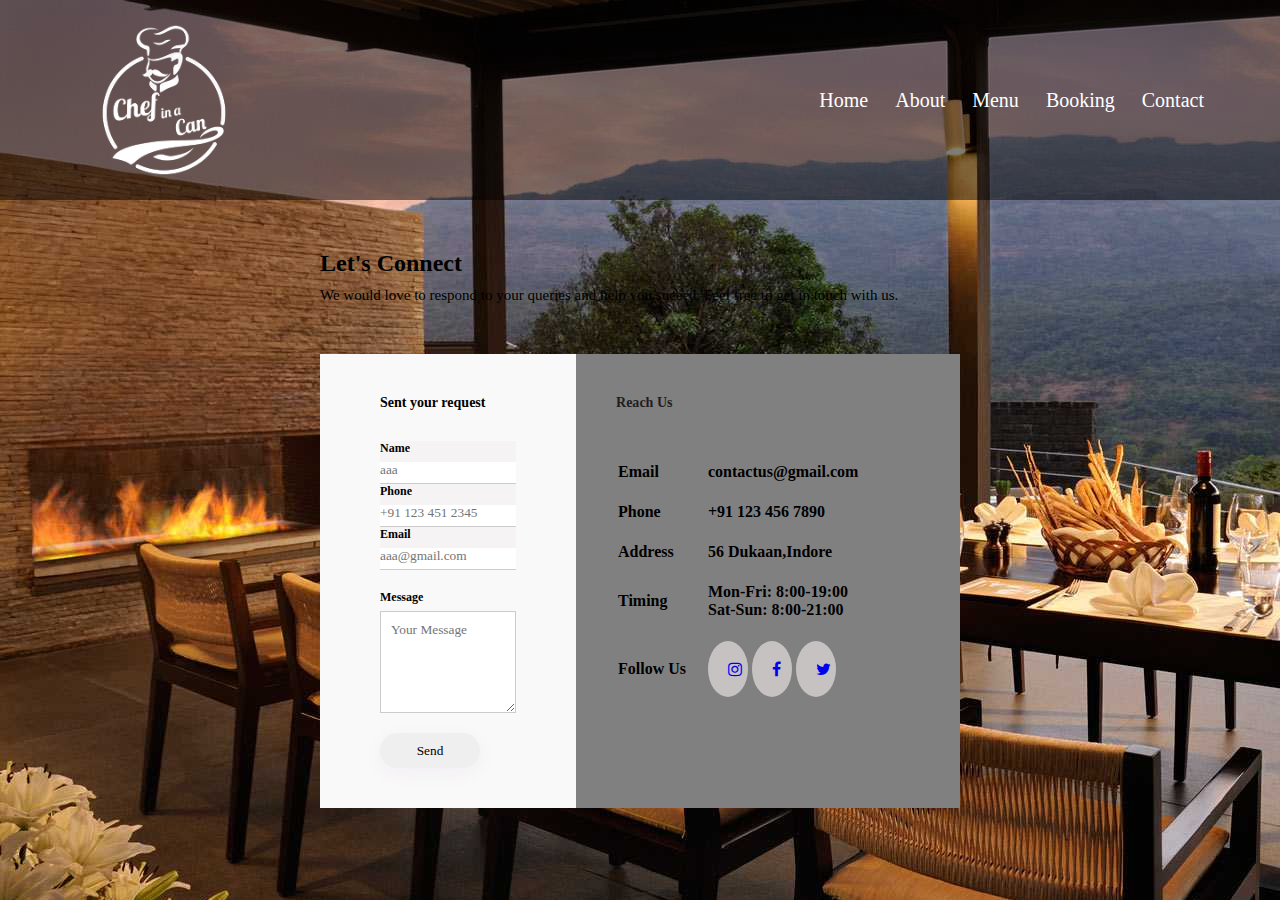
<file: aarushi.html>
<html>
     <head>
         <meta charset="UTF-8">
         <title> Contact us page </title>
         <link rel="stylesheet" href="fileforcss.css"/>
         <style>
            @import url('https://fonts.googleapis.com/css2?family=Baloo+Chettan+2&display=swap');
            </style>
            <link rel="stylesheet" href="https://cdnjs.cloudflare.com/ajax/libs/font-awesome/4.7.0/css/font-awesome.min.css">
            <nav class="navbar">
                <a href="#"><img src="food.png" alt=""></a>
                <div class="navlinks">
                    <ul>
                      <li> <a href="itisha.html">Home</a></li>
                      <li><a href="alaika.html">About</a></li>
                      <li> <a href="Ashwini.html">Menu</a></li>
                      <li><a href="booking.html">Booking</a></li>
                      <li><a href="aarushi.html">Contact</a></li>
                    </ul>
                </div>
            </nav>
     </head>
     <body>
         <div class="container">
             <h1>Let's Connect</h1>
             <p>We would love to respond to your queries and help you suceed.
                 Feel free to get in touch with us. </p>
                 <div class="contact-box">
                     <div class="contact-left">
                         <h3>Sent your request</h3>
                         <form>
                             <div class="input-row">
                                 <div class="input-group">
                                     <label>Name</label>
                                     <input type="text" placeholder="aaa" required>
                                 </div>
                                 
                                 <div class="input-group">
                                     <label>Phone</label>
                                     <input type="text" placeholder="+91 123 451 2345" required>
                                 </div>  
                                 <div class="input-group">
                                     <label>Email</label>
                                     <input type="email" placeholder="aaa@gmail.com">
                                  </div>
                             </div>
                             <label>Message</label>
                             <textarea rows="5" placeholder="Your Message" required></textarea>

                             <button type="submit">Send</button>
                         </form>
                     </div>
                     <div class="contact-right">
                         <h3>Reach Us</h3>
                         <table>
                             <tr>
                                 <td>Email</td>
                                 <td>contactus@gmail.com</td>
                             </tr>
                             <tr>
                                 <td>Phone</td>
                                 <td>+91 123 456 7890</td>
                             </tr>
                             <tr>
                                 <td>Address</td>
                                 <td>56 Dukaan,Indore </td>
                             </tr>
                             <tr>
                                 <td>Timing</td>
                                 <td>Mon-Fri: 8:00-19:00<br> Sat-Sun: 8:00-21:00 </td>
                                
                              </tr>
                             <tr>
                                 <td>Follow Us</td>
                                 <td><a href="https://www.instagram.com/" class="fa fa-instagram" > </a>
                                     <a href="https://www.facebook.com/" class="fa fa-facebook"></a>
                                     <a href="https://twitter.com/" class="fa fa-twitter" > </a>
                                 </td>     
                             </tr>
                         </table>   
                        </div>
                     </div>
                 </div>
         </div>
         <style>
            * {
                margin: 0;
                padding: 0;
                box-sizing: border-box;
                font-family: "Baloo 2", cursive;
              }
              .content {
          position: absolute;
          top: 50%;
          left: 50%;
          transform: translate(-50%, -50%);
          text-transform: uppercase;
        }
        
        .content h1 {
          padding: 10px 24px;
          font-size: 70px;
          color: white;
          background-color: rgba(216, 206, 206, 0.3);
          border-radius: 20px;
        }
        
        @keyframes change {
          0% {
            background-image: url("food1.jpg");
          }
        
          20% {
            background-image: url("food2.jpg");
          }
        
          40% {
            background-image: url("food3.jpg");
          }
        
          60% {
            background-image: url("food1.jpg");
          }
        
          80% {
            background-image: url("food2.jpg");
          }
        
          100% {
            background-image: url("food3.jpg");
          }
        }
        
        nav {
          display: flex;
          padding: 0% 5%;
          justify-content: space-between;
          align-items: center;
        }
        
        .navbar {
          display: flex;
          justify-content: center;
          align-items: center;
          background-color: rgba(0, 0, 0, 0.5);
          position: sticky;
          top: 0;
        }
        
        nav img {
          width: 200px;
          filter: brightness(0) invert(1);
        }
        
        .navlinks {
          flex: 1;
          text-align: right;
        }
        
        .navlinks ul li {
          list-style: none;
          display: inline-block;
          padding: 5px 12px;
          position: relative;
        }
        
        .navlinks ul li a {
          text-decoration: none;
          color: white;
          font-size: 20px;
        }
        
        .navlinks ul li a:hover {
          background-color: white;
          color: black;
          box-shadow: 0 0 10px white;
          border-radius: 10px;
          padding: 0px 10px;
          text-decoration: underline;
        }
        
        @media (max-width: 700px) {
          .content h1 {
            font-size: 20px;
          }
        
          .navlinks ul li {
            display: block;
          }
        
          .navlinks {
            position: absolute;
            background: #f44336;
            height: 100vh;
            width: 200px;
            top: 0;
            right: 0;
            text-align: left;
            z-index: 2;
          }
        }
        
              </style>
            
     </body>
 </html>
</file>
<file: fileforcss.css>
*{
    margin: 0;
    padding: 0;
}
body{
    background-image: url("intern.jpg");
    font-size: 12px;
    font-family: 'Baloo Chettan 2', cursive;
}
.container{
    width: 50%;
    margin: 50px auto;
}
.contact-box{
    background: white;
    display: flex;
}
.contact-left{
    background-color: rgba(207, 199, 199, 0.1);
    flex-basis: 40%;
    padding: 40px 60px;
    font-weight: bolder;
}
.contact-right{
    flex-basis: 60%;
    padding: 40px 40px;
    background: gray;
    color: rgb(32, 31, 30);
    font-weight: bolder;
}
h1{
    margin-bottom: 10px;
}
.container p{
    margin-bottom: 50px;
    color: solid black;
    font-size: 15px;
}
.input-row{
    display: flexbox;
    justify-content: space-between;
    margin-bottom: 20px;
    background-color: rgba(207, 199, 199, 0.1);
}
.input-row .input-group{
    flex-basis: 45%;
}
input{
    width: 100%;
    border: none;
    border-bottom: 1px solid #ccc;
    outline: none;
    padding-bottom: 5px;

}
textarea{
    width: 100%;
    border: 1px solid #ccc;
    outline: none;
    padding: 10px;
    box-sizing: border-box;
}
label{
    margin-bottom: 6px;
    display: block;
    
}
button{
    width: 100px;
    border: none;
    outline: none;
    height: 35px;
    border-radius: 30px;
    margin-top: 20px;
    box-shadow: 0px 5px 15px 0px rgba(222, 218, 233, 0.3);


}
.contact-left h3{
    font-weight: 600;
    margin-bottom: 30px;


}
.contact-right h3{
    font-weight: 600;
    margin-bottom: 30px;

}
tr td:first-child{
    padding-right: 20px;
    font-weight: bolder;
    
}
tr td{
    padding-top: 20px;
    font-weight: bolder;
    
}
.fa {
    padding: 20px;
    font-size: 30px;
    width: 10px;
    text-align: center;
    text-decoration: none;
    border-radius: 70%;
    background-color: rgb(199, 194, 194);
  }
</file>
